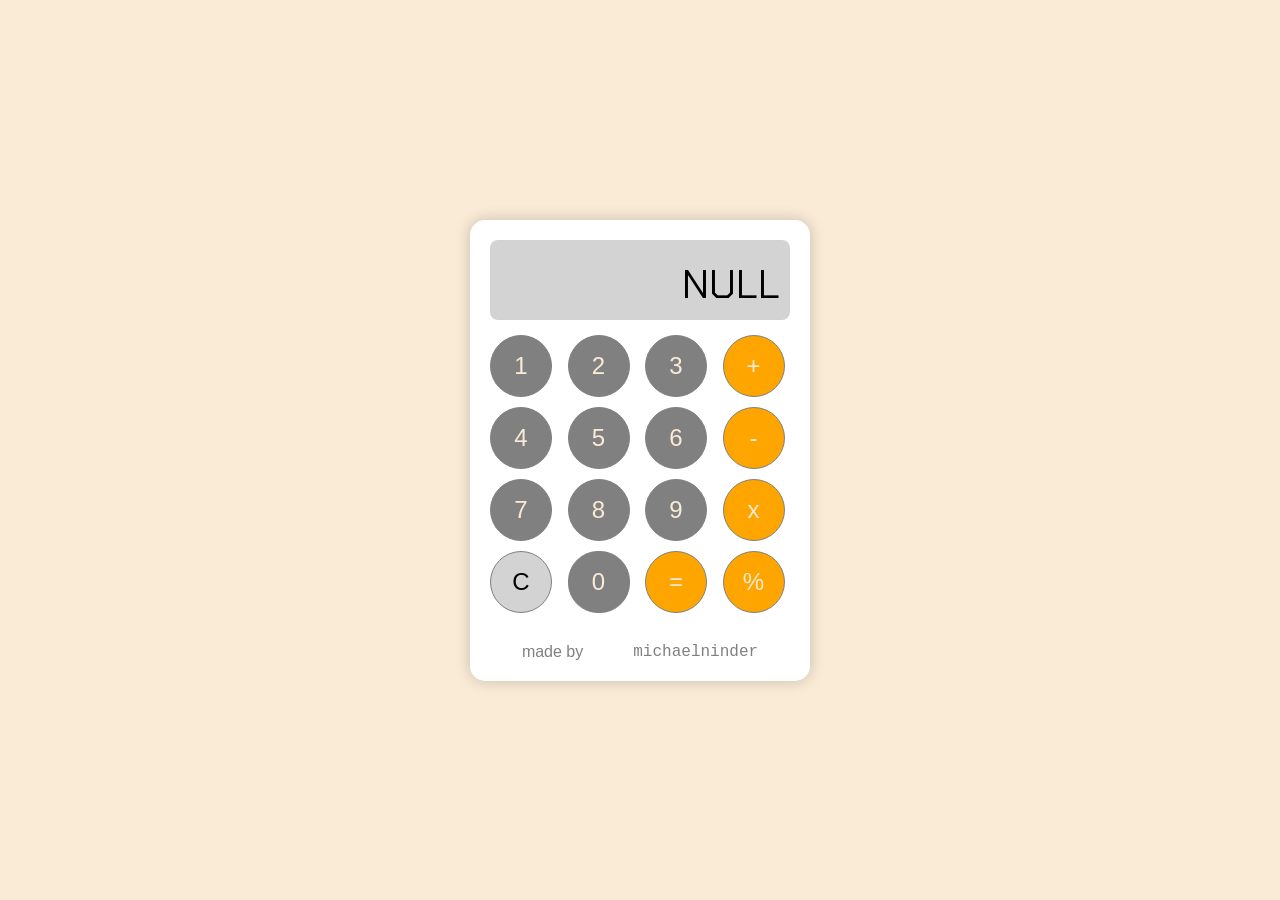
<file: index.html>
<!DOCTYPE html>
<html lang="en">
  <head>
    <meta charset="UTF-8" />
    <meta http-equiv="X-UA-Compatible" content="IE=edge" />
    <meta name="viewport" content="width=device-width, initial-scale=1.0" />
    <title>Calculator</title>
    <link rel="stylesheet" href="style.css" />
    <link rel="preconnect" href="https://fonts.googleapis.com" />
    <link rel="preconnect" href="https://fonts.gstatic.com" crossorigin />
    <link
      href="https://fonts.googleapis.com/css2?family=Chakra+Petch:wght@300;400;500;600;700&display=swap"
      rel="stylesheet"
    />
  </head>
  <body>
    <div class="calculator">
      <div class="display">
        <p id="display-content">NULL</p>
      </div>

      <div class="input-btns">
        <div class="input-btn number">
          <a href="#" class="btn-link">1</a>
        </div>

        <div class="input-btn number">
          <a href="#" class="btn-link">2</a>
        </div>

        <div class="input-btn number">
          <a href="#" class="btn-link">3</a>
        </div>

        <div class="input-btn operator">
          <a href="#" class="btn-link operator-btn">+</a>
        </div>

        <div class="input-btn number">
          <a href="#" class="btn-link">4</a>
        </div>

        <div class="input-btn number">
          <a href="#" class="btn-link">5</a>
        </div>

        <div class="input-btn number">
          <a href="#" class="btn-link">6</a>
        </div>

        <div class="input-btn operator">
          <a href="#" class="btn-link operator-btn">-</a>
        </div>

        <div class="input-btn number">
          <a href="#" class="btn-link">7</a>
        </div>

        <div class="input-btn number">
          <a href="#" class="btn-link">8</a>
        </div>

        <div class="input-btn number">
          <a href="#" class="btn-link">9</a>
        </div>

        <div class="input-btn operator">
          <a href="#" class="btn-link operator-btn">x</a>
        </div>

        <!--div class="input-btn operator">
          <a href="#" class="btn-link operator-btn">*</a>
        </div-->

        <div class="input-btn reset">
          <a href="#" class="btn-link" id="reset-btn">C</a>
        </div>

        <div class="input-btn number zero">
          <a href="#" class="btn-link">0</a>
        </div>

        <div class="input-btn operator">
          <a href="#" class="btn-link operator-btn">=</a>
        </div>

        <div class="input-btn operator">
          <a href="#" class="btn-link operator-btn">%</a>
        </div>
      </div>
      <div class="credits">
        made by<a href="https://fternis.de">michaelninder</a>
      </div>
    </div>
    <script src="script.js"></script>
  </body>
</html>
</file>
<file: style.css>
:root {
    --background-color: antiquewhite;
    --main-font-family: 'Gill Sans', 'Gill Sans MT', Calibri, 'Trebuchet MS',
        sans-serif;
    --main-text-color: gray;

    --calculator-padding: 20px;
    --calculator-background-color: white;
    --calculator-input-button-background-color: orange;
    --calculator-number-input-button-background-color: gray;
    --calculator-input-button-border-color: gray;
    --calculator-input-button-color: antiquewhite;
    --calculator-display-background-color: lightgray;
    --calculator-reset-input-button-background-color: lightgray;
    --calculator-reset-input-button-color: black;
    --display-font-family: 'Chakra Petch', sans-serif;
}

body {
    background-color: var(--background-color);
    font-family: var(--main-font-family);
    color: var(--main-text-color);
    display: flex;
    justify-content: center;
    align-items: center;
    min-height: 100vh;
    margin: 0;
}

body a {
    color: var(--main-text-color);
    text-decoration: none;
}

.calculator {
    padding: var(--calculator-padding);
    background-color: var(--calculator-background-color);
    display: flex;
    flex-direction: column;
    gap: 15px;
    border-radius: 15px;
    box-shadow: 0 0 15px rgba(0, 0, 0, 0.2);
    width: 300px;
}

.calculator .display {
    background-color: var(--calculator-display-background-color);
    border-radius: 8px;
    padding: 10px;
    color: black;
    text-align: right;
    display: flex;
    justify-content: flex-end;
    align-items: flex-end;
    height: 60px;
    overflow: hidden;
}

.calculator .display p {
    margin: 0;
    font-size: 2.5em;
    font-family: var(--display-font-family);
    width: 100%;
    word-wrap: break-word;
}

.calculator .display p.error {
    color: red;
}

.calculator .input-btns {
    display: grid;
    grid-template-columns: repeat(4, 1fr);
    gap: 10px;
}

.calculator .input-btns .input-btn {
    background-color: var(--calculator-input-button-background-color);
    border: 1px solid var(--calculator-input-button-border-color);
    border-radius: 50%;
    width: 60px;
    height: 60px;
    display: flex;
    justify-content: center;
    align-items: center;
    font-size: 1.5em;
    cursor: pointer;
    transition: background-color 0.2s ease-in-out;
}

.calculator .input-btns .input-btn:active {
    filter: brightness(0.8);
}

.calculator .input-btns .input-btn .btn-link {
    color: var(--calculator-input-button-color);
}

.calculator .input-btns .input-btn.number {
    background-color: var(--calculator-number-input-button-background-color);
}

.calculator .input-btns .input-btn.reset {
    background-color: var(--calculator-reset-input-button-background-color);
}

.calculator .input-btns .input-btn.reset #reset-btn {
    color: var(--calculator-reset-input-button-color);
}

.calculator .input-btns .input-btn.zero {
    grid-column: span 1;
    border-radius: 30px;
}

        



.credits {
    display: flex;
    justify-content: center;
    align-items: center;
    margin-top: 15px;
}

.credits a {
    margin-left: 50px;
    text-decoration: none;
    transition: margin-left 1s;
    font-family: 'Courier New', Courier, monospace;
    transition-delay: 1s;
}

.credits:hover a {
    margin-left: -200px;
    text-decoration: underline;
    transition-delay: 0s;
}
</file>
